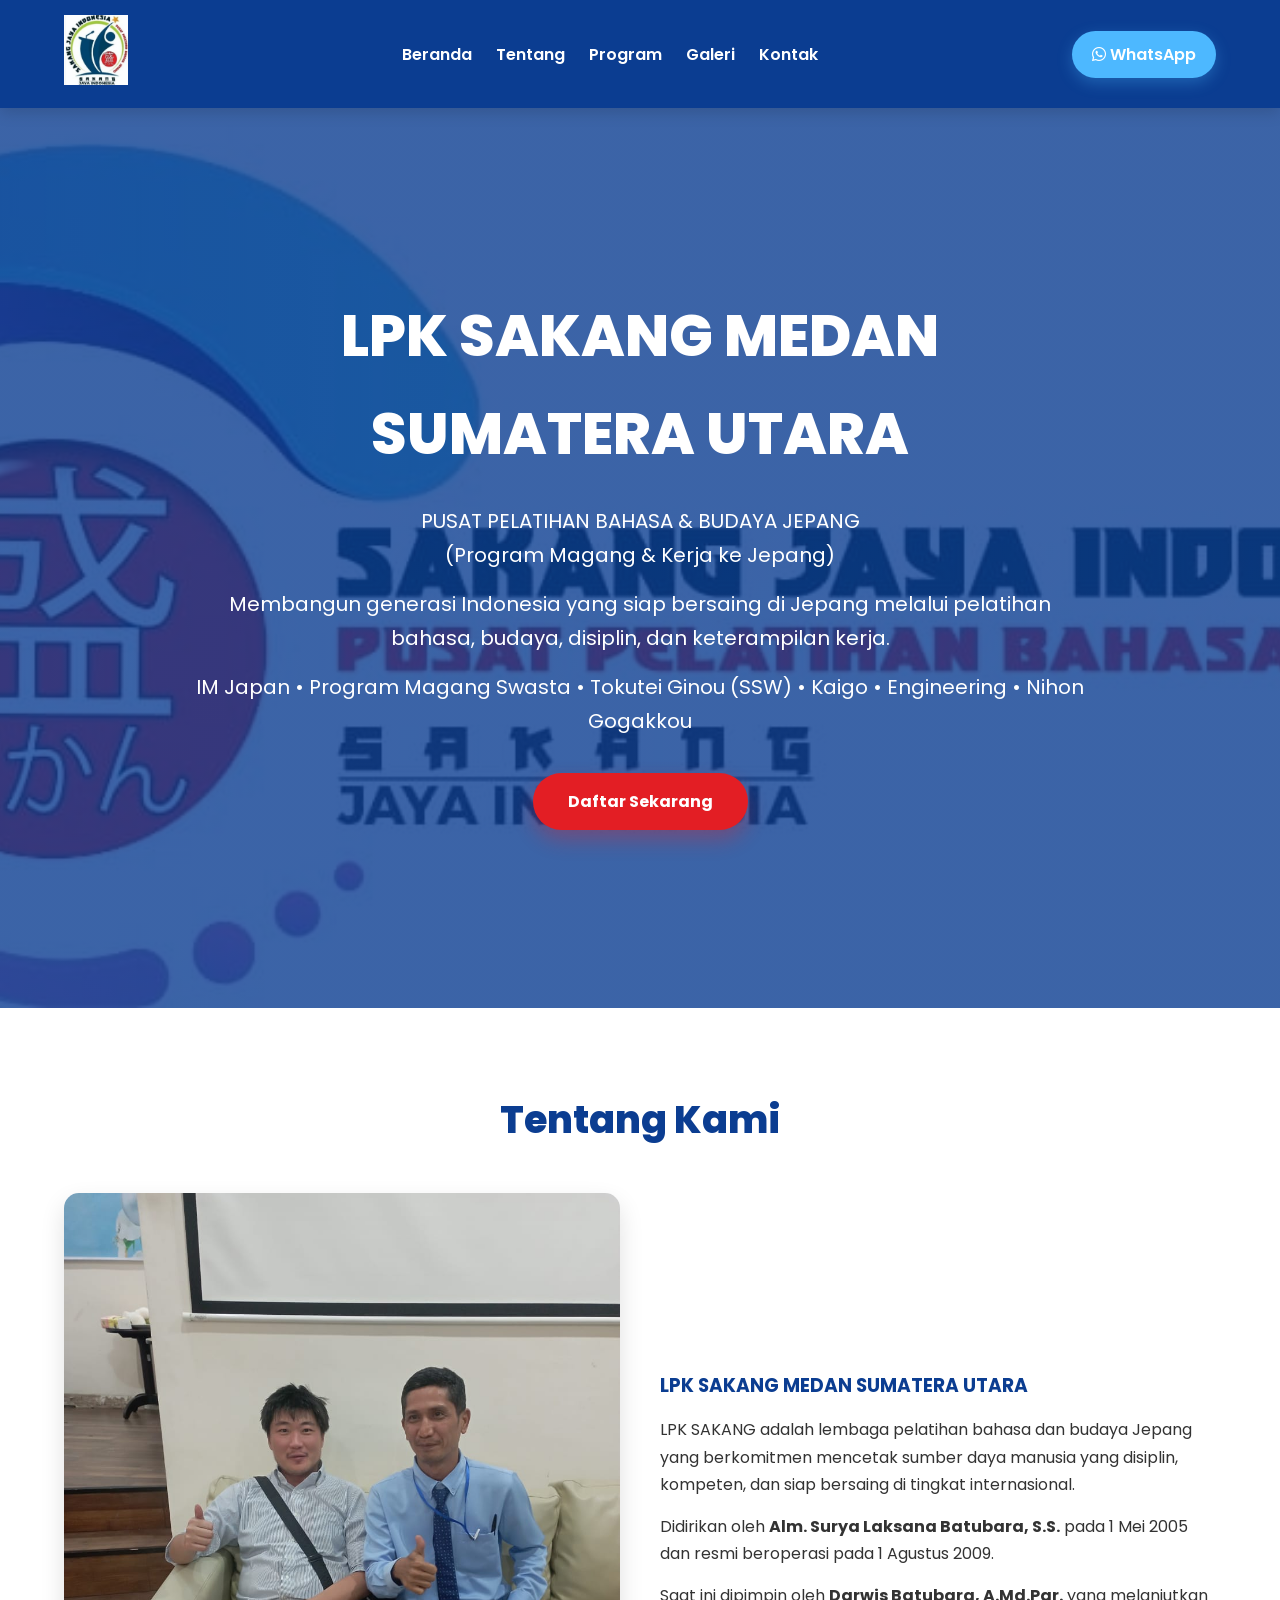
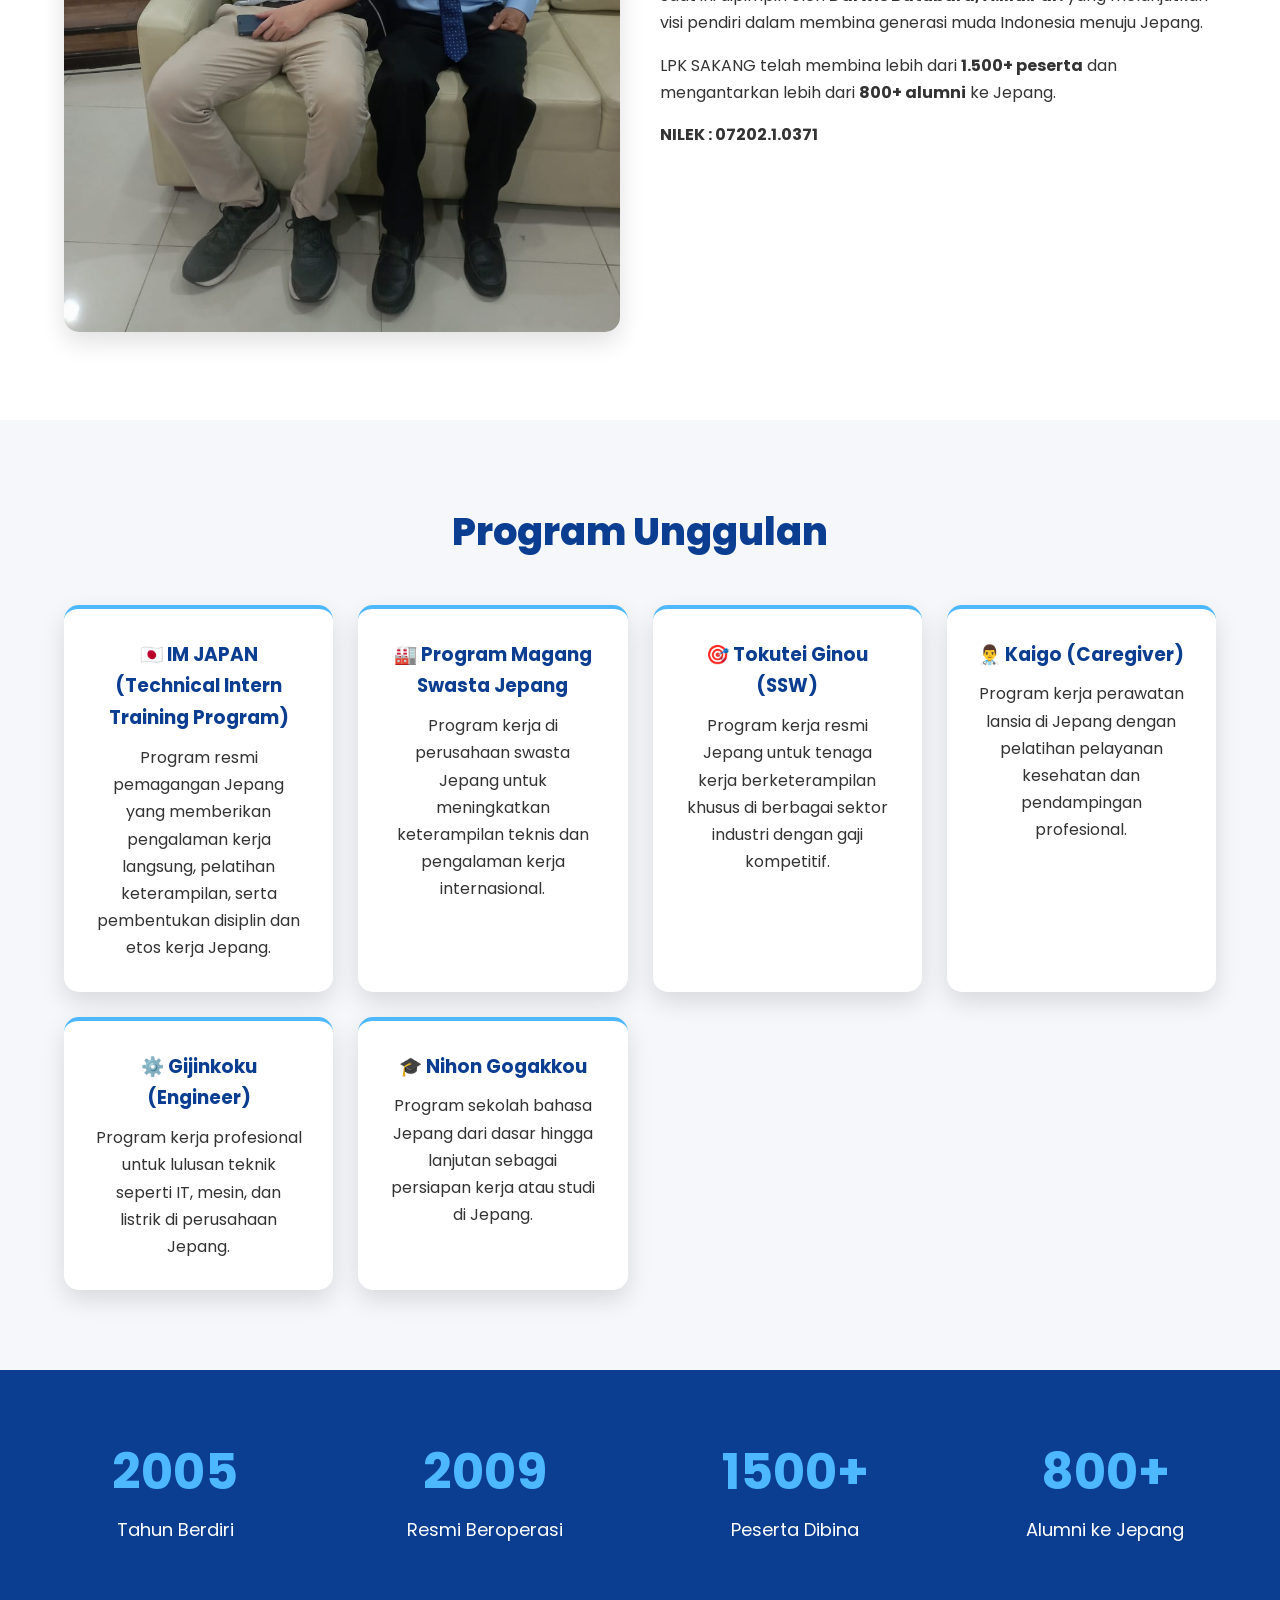
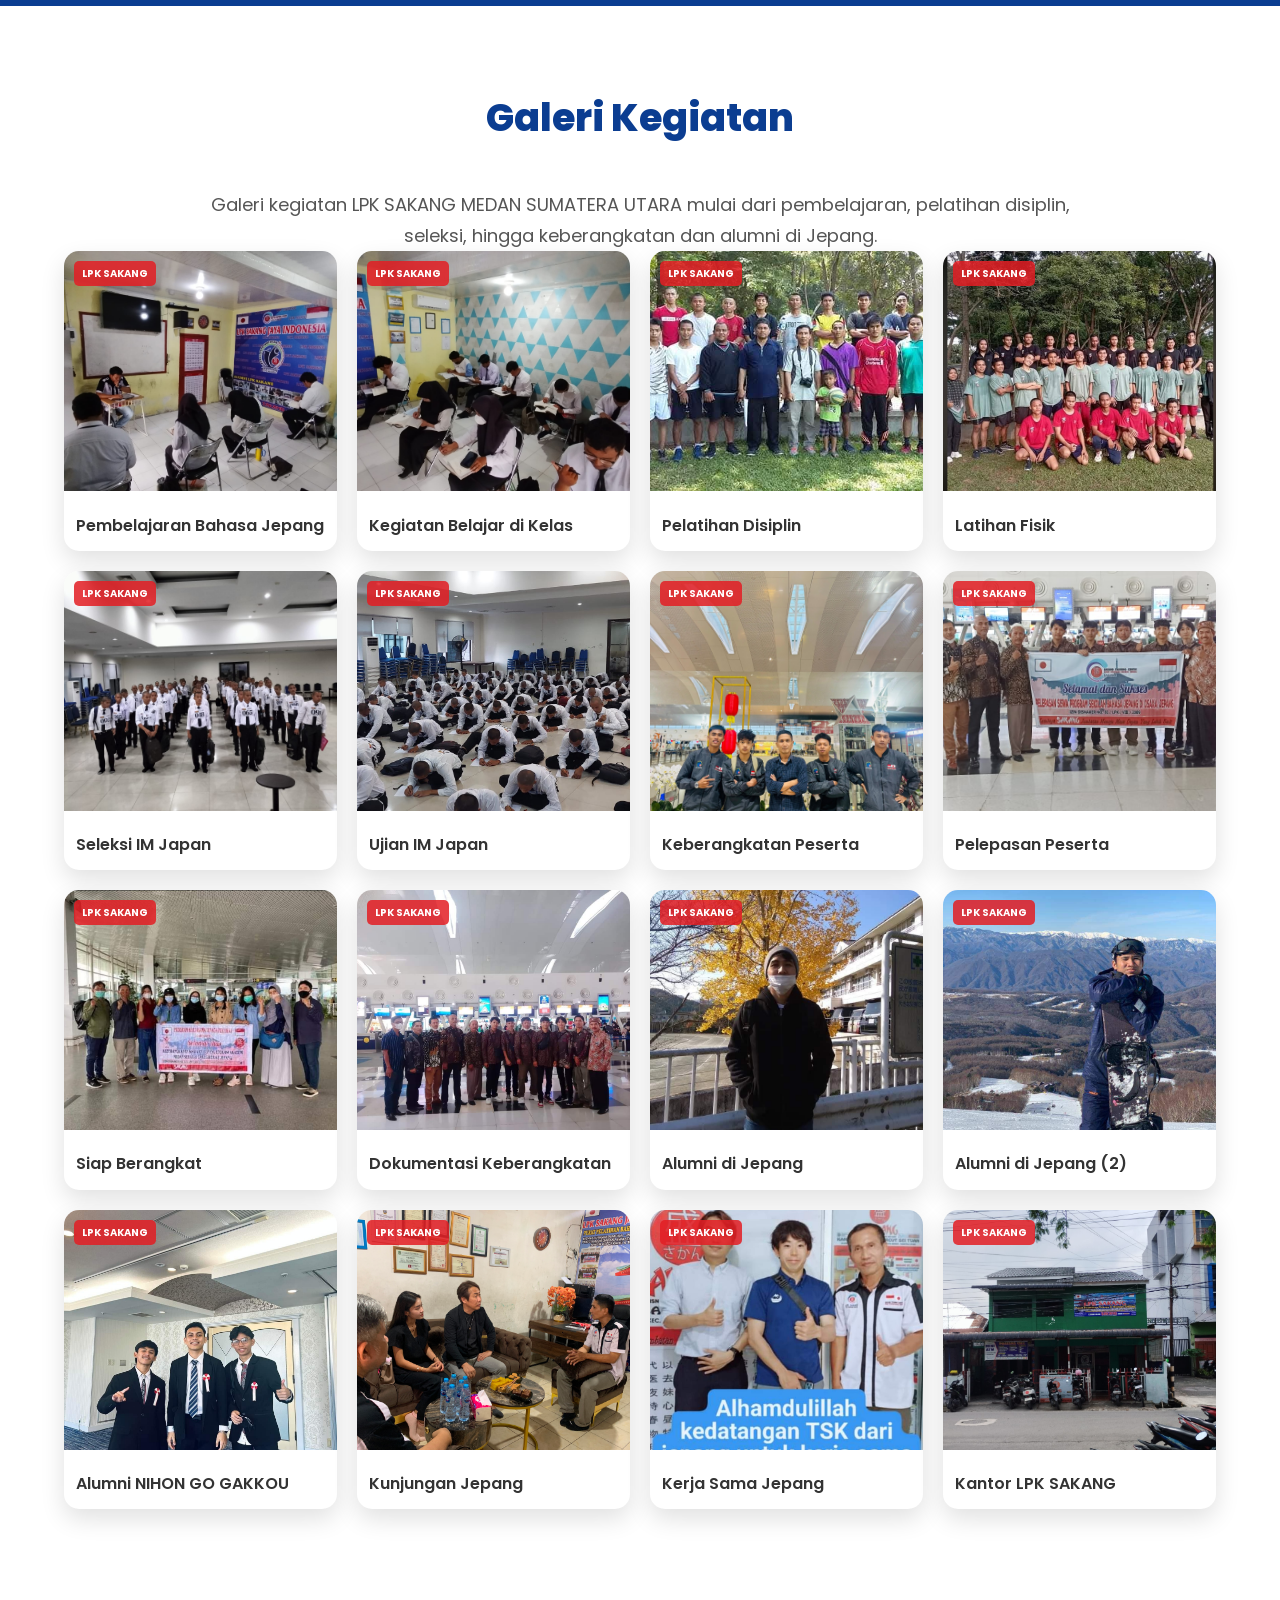
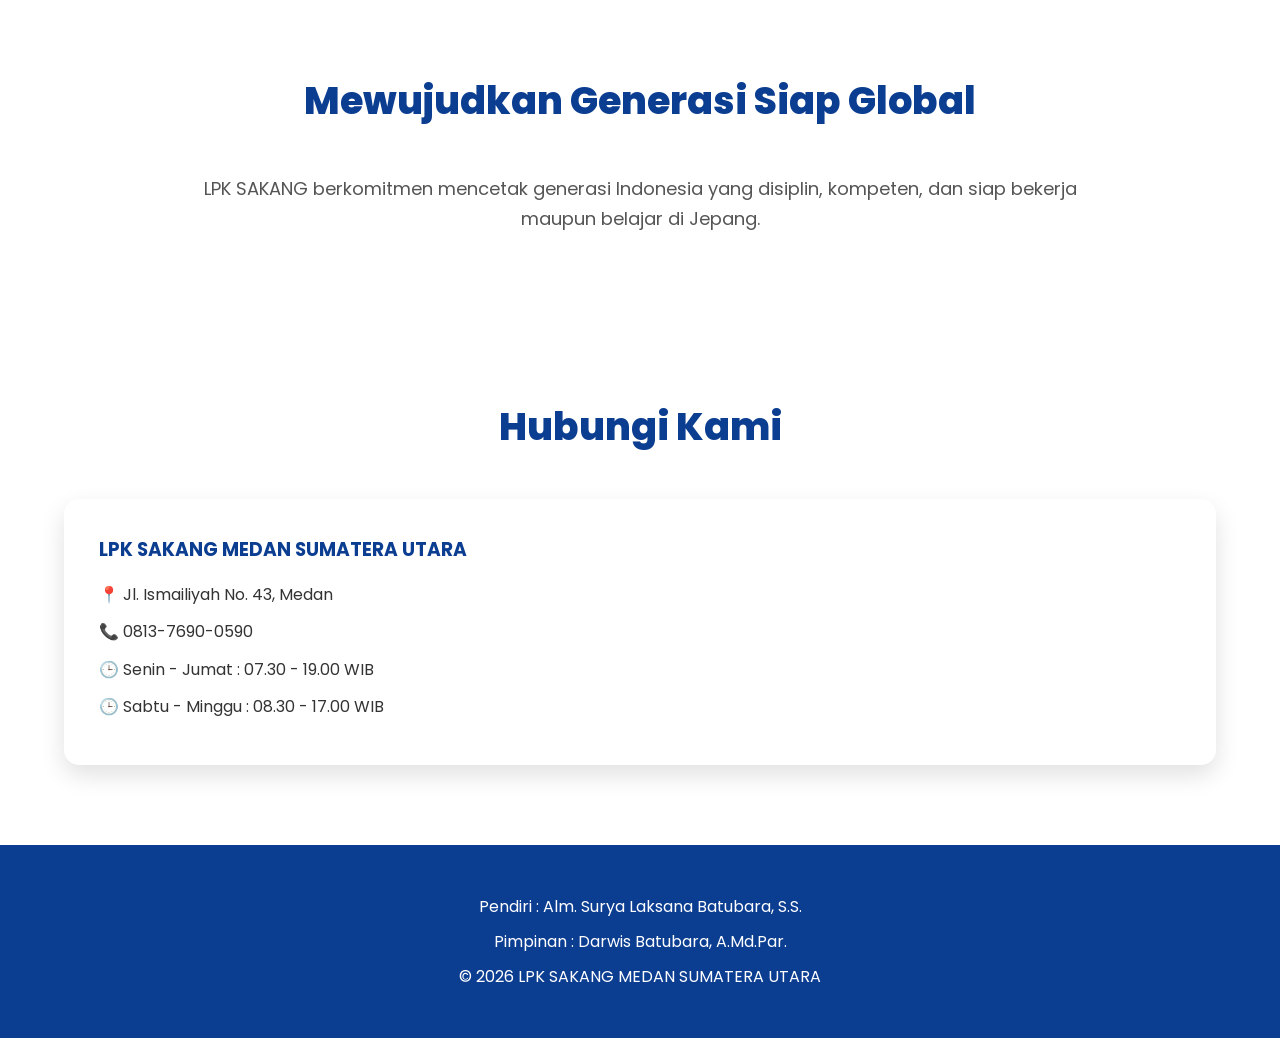
<file: index.html>
<!DOCTYPE html>
<html lang="id">

<head>

<meta charset="UTF-8">
<meta name="viewport" content="width=device-width, initial-scale=1.0">

<title>LPK SAKANG MEDAN SUMATERA UTARA</title>

<link rel="stylesheet" href="style.css">

<link href="https://fonts.googleapis.com/css2?family=Poppins:wght@300;400;500;600;700;800&display=swap" rel="stylesheet">

<link rel="stylesheet" href="https://cdnjs.cloudflare.com/ajax/libs/font-awesome/6.5.1/css/all.min.css">

</head>

<body>

<!-- HEADER -->
<header>
<div class="container nav">

<div class="logo">
<img src="images/logo.jfif" alt="Logo LPK SAKANG">
</div>

<nav>
<a href="#home">Beranda</a>
<a href="#about">Tentang</a>
<a href="#program">Program</a>
<a href="#gallery">Galeri</a>
<a href="#contact">Kontak</a>
</nav>

<a href="https://wa.me/6281376900590" class="btn-wa">
<i class="fab fa-whatsapp"></i> WhatsApp
</a>

</div>
</header>


<!-- HERO -->
<section class="hero" id="home">

<div class="hero-content">

<h1>LPK SAKANG MEDAN SUMATERA UTARA</h1>

<p class="subjudul">
PUSAT PELATIHAN BAHASA & BUDAYA JEPANG<br>
(Program Magang & Kerja ke Jepang)
</p>

<p>
Membangun generasi Indonesia yang siap bersaing di Jepang melalui pelatihan bahasa, budaya, disiplin, dan keterampilan kerja.
</p>

<p>
IM Japan • Program Magang Swasta • Tokutei Ginou (SSW) • Kaigo • Engineering • Nihon Gogakkou
</p>

<a href="#contact" class="btn-merah">Daftar Sekarang</a>

</div>

</section>


<!-- ABOUT -->
<section id="about">

<div class="container">

<h2 class="judul">Tentang Kami</h2>

<div class="about">

<div class="about-img">
<img src="images/darwis.jfif" alt="Pimpinan LPK SAKANG">
</div>

<div class="about-text">

<h3>LPK SAKANG MEDAN SUMATERA UTARA</h3>

<p>
LPK SAKANG adalah lembaga pelatihan bahasa dan budaya Jepang yang berkomitmen mencetak sumber daya manusia yang disiplin, kompeten, dan siap bersaing di tingkat internasional.
</p>

<p>
Didirikan oleh <strong>Alm. Surya Laksana Batubara, S.S.</strong> pada 1 Mei 2005 dan resmi beroperasi pada 1 Agustus 2009.
</p>

<p>
Saat ini dipimpin oleh <strong>Darwis Batubara, A.Md.Par.</strong> yang melanjutkan visi pendiri dalam membina generasi muda Indonesia menuju Jepang.
</p>

<p>
LPK SAKANG telah membina lebih dari <strong>1.500+ peserta</strong> dan mengantarkan lebih dari <strong>800+ alumni</strong> ke Jepang.
</p>

<p><strong>NILEK : 07202.1.0371</strong></p>

</div>

</div>

</div>

</section>


<!-- PROGRAM UNGGULAN -->
<section id="program">

<div class="container">

<h2 class="judul">Program Unggulan</h2>

<div class="cards">

<div class="card">
<h3>🇯🇵 IM JAPAN (Technical Intern Training Program)</h3>
<p>
Program resmi pemagangan Jepang yang memberikan pengalaman kerja langsung, pelatihan keterampilan, serta pembentukan disiplin dan etos kerja Jepang.
</p>
</div>

<div class="card">
<h3>🏭 Program Magang Swasta Jepang</h3>
<p>
Program kerja di perusahaan swasta Jepang untuk meningkatkan keterampilan teknis dan pengalaman kerja internasional.
</p>
</div>

<div class="card">
<h3>🎯 Tokutei Ginou (SSW)</h3>
<p>
Program kerja resmi Jepang untuk tenaga kerja berketerampilan khusus di berbagai sektor industri dengan gaji kompetitif.
</p>
</div>

<div class="card">
<h3>👨‍⚕️ Kaigo (Caregiver)</h3>
<p>
Program kerja perawatan lansia di Jepang dengan pelatihan pelayanan kesehatan dan pendampingan profesional.
</p>
</div>

<div class="card">
<h3>⚙️ Gijinkoku (Engineer)</h3>
<p>
Program kerja profesional untuk lulusan teknik seperti IT, mesin, dan listrik di perusahaan Jepang.
</p>
</div>

<div class="card">
<h3>🎓 Nihon Gogakkou</h3>
<p>
Program sekolah bahasa Jepang dari dasar hingga lanjutan sebagai persiapan kerja atau studi di Jepang.
</p>
</div>

</div>

</div>

</section>


<!-- STAT -->
<section class="stats">

<div class="stat">
<h1>2005</h1>
<p>Tahun Berdiri</p>
</div>

<div class="stat">
<h1>2009</h1>
<p>Resmi Beroperasi</p>
</div>

<div class="stat">
<h1>1500+</h1>
<p>Peserta Dibina</p>
</div>

<div class="stat">
<h1>800+</h1>
<p>Alumni ke Jepang</p>
</div>

</section>


<!-- GALLERY -->
<section id="gallery">

<div class="container">

<h2 class="judul">Galeri Kegiatan</h2>

<p class="visi-text">
Galeri kegiatan LPK SAKANG MEDAN SUMATERA UTARA mulai dari pembelajaran, pelatihan disiplin, seleksi, hingga keberangkatan dan alumni di Jepang.
</p>

<div class="gallery">

<div class="galeri-item"><img src="images/bljr.jfif"><p>Pembelajaran Bahasa Jepang</p></div>
<div class="galeri-item"><img src="images/bljr2.jfif"><p>Kegiatan Belajar di Kelas</p></div>
<div class="galeri-item"><img src="images/fisik.jfif"><p>Pelatihan Disiplin</p></div>
<div class="galeri-item"><img src="images/fisik2.jfif"><p>Latihan Fisik</p></div>
<div class="galeri-item"><img src="images/seleksi IM JAPAN.jfif"><p>Seleksi IM Japan</p></div>
<div class="galeri-item"><img src="images/Ujian Matematika (IM JAPAN).jfif"><p>Ujian IM Japan</p></div>
<div class="galeri-item"><img src="images/brkt1.jfif"><p>Keberangkatan Peserta</p></div>
<div class="galeri-item"><img src="images/brkt2.jfif"><p>Pelepasan Peserta</p></div>
<div class="galeri-item"><img src="images/brkt3.jfif"><p>Siap Berangkat</p></div>
<div class="galeri-item"><img src="images/brkt4.jfif"><p>Dokumentasi Keberangkatan</p></div>
<div class="galeri-item"><img src="images/alumni1.jfif"><p>Alumni di Jepang</p></div>
<div class="galeri-item"><img src="images/alumni2.jfif"><p>Alumni di Jepang (2)</p></div>
<div class="galeri-item"><img src="images/alumni3.jfif"><p>Alumni NIHON GO GAKKOU</p></div>
<div class="galeri-item"><img src="images/kunjungan tamu jepang.jfif"><p>Kunjungan Jepang</p></div>
<div class="galeri-item"><img src="images/kunjungan tamu jepang2.jfif"><p>Kerja Sama Jepang</p></div>
<div class="galeri-item"><img src="images/kantor.jfif"><p>Kantor LPK SAKANG</p></div>

</div>

</div>

</section>


<!-- VISI -->
<section class="visi">

<div class="container">

<h2 class="judul">Mewujudkan Generasi Siap Global</h2>

<p class="visi-text">
LPK SAKANG berkomitmen mencetak generasi Indonesia yang disiplin, kompeten, dan siap bekerja maupun belajar di Jepang.
</p>

</div>

</section>


<!-- CONTACT -->
<section id="contact">

<div class="container">

<h2 class="judul">Hubungi Kami</h2>

<div class="contact-box">

<h3>LPK SAKANG MEDAN SUMATERA UTARA</h3>

<p>📍 Jl. Ismailiyah No. 43, Medan</p>
<p>📞 0813-7690-0590</p>
<p>🕒 Senin - Jumat : 07.30 - 19.00 WIB</p>
<p>🕒 Sabtu - Minggu : 08.30 - 17.00 WIB</p>

</div>

</div>

</section>


<!-- FOOTER -->
<footer>

<p>Pendiri : Alm. Surya Laksana Batubara, S.S.</p>
<p>Pimpinan : Darwis Batubara, A.Md.Par.</p>
<p>© 2026 LPK SAKANG MEDAN SUMATERA UTARA</p>

</footer>

<script src="script.js"></script>

</body>
</html>
</file>
<file: style.css>
/* =====================================
LPK SAKANG MEDAN SUMATERA UTARA
STYLE.CSS - FINAL MODERN VERSION
===================================== */

*{
margin:0;
padding:0;
box-sizing:border-box;
font-family:'Poppins',sans-serif;
}

:root{
--biru-tua:#0B3D91;
--biru-muda:#4DB8FF;
--merah:#E31E24;
--putih:#FFFFFF;
--abu:#F5F7FA;
--shadow:0 10px 25px rgba(0,0,0,0.12);
}

html{
scroll-behavior:smooth;
}

body{
background:#ffffff;
color:#333;
line-height:1.7;
overflow-x:hidden;
}

/* ================= CONTAINER ================= */
.container{
width:90%;
max-width:1200px;
margin:auto;
}

/* ================= HEADER ================= */
header{
background:var(--biru-tua);
position:sticky;
top:0;
z-index:999;
box-shadow:0 4px 15px rgba(0,0,0,0.15);
}

.nav{
display:flex;
justify-content:space-between;
align-items:center;
padding:15px 0;
}

.logo img{
height:70px;
}

nav a{
color:white;
text-decoration:none;
margin-left:20px;
font-weight:600;
transition:0.3s;
position:relative;
}

nav a::after{
content:"";
position:absolute;
left:0;
bottom:-5px;
width:0%;
height:2px;
background:var(--biru-muda);
transition:0.3s;
}

nav a:hover{
color:var(--biru-muda);
}

nav a:hover::after{
width:100%;
}

/* ================= BUTTON ================= */
.btn-wa{
background:var(--biru-muda);
color:white;
text-decoration:none;
padding:10px 20px;
border-radius:30px;
font-weight:600;
transition:0.3s;
box-shadow:0 5px 15px rgba(77,184,255,0.3);
}

.btn-wa:hover{
transform:translateY(-2px);
background:#2aa7ff;
}

.btn-merah{
display:inline-block;
margin-top:20px;
background:var(--merah);
color:white;
text-decoration:none;
padding:15px 35px;
border-radius:40px;
font-weight:700;
transition:0.3s;
box-shadow:0 10px 20px rgba(227,30,36,0.3);
}

.btn-merah:hover{
transform:translateY(-3px);
background:#c8141a;
}

/* ================= HERO ================= */
.hero{
height:100vh;
background:
linear-gradient(rgba(11,61,145,.80),rgba(11,61,145,.80)),
url('images/banner.jfif');

background-size:cover;
background-position:center;

display:flex;
justify-content:center;
align-items:center;
text-align:center;

color:white;
}

.hero-content{
width:90%;
max-width:900px;
}

.hero h1{
font-size:58px;
font-weight:800;
margin-bottom:20px;
animation:fadeIn 1s ease-in-out;
}

.hero p{
font-size:20px;
margin-bottom:15px;
opacity:0.95;
}

@keyframes fadeIn{
from{opacity:0;transform:translateY(20px);}
to{opacity:1;transform:translateY(0);}
}

/* ================= SECTION ================= */
section{
padding:80px 0;
}

.judul{
text-align:center;
color:var(--biru-tua);
margin-bottom:40px;
font-size:38px;
font-weight:800;
}

/* ================= ABOUT ================= */
.about{
display:grid;
grid-template-columns:1fr 1fr;
gap:40px;
align-items:center;
}

.about-img img{
width:100%;
border-radius:15px;
box-shadow:var(--shadow);
transition:0.3s;
}

.about-img img:hover{
transform:scale(1.03);
}

.about-text h3{
color:var(--biru-tua);
margin-bottom:15px;
}

.about-text p{
margin-bottom:15px;
}

/* ================= PROGRAM ================= */
#program{
background:var(--abu);
}

.cards{
display:grid;
grid-template-columns:repeat(auto-fit,minmax(250px,1fr));
gap:25px;
}

.card{
background:white;
padding:30px;
border-radius:15px;
text-align:center;
box-shadow:var(--shadow);
transition:0.3s;
border-top:4px solid var(--biru-muda);
}

.card:hover{
transform:translateY(-8px);
}

.card h3{
color:var(--biru-tua);
margin-bottom:10px;
}

/* ================= STATS ================= */
.stats{
background:var(--biru-tua);
color:white;
display:grid;
grid-template-columns:repeat(4,1fr);
text-align:center;
padding:60px 20px;
}

.stat h1{
color:var(--biru-muda);
font-size:50px;
}

.stat p{
font-size:18px;
}

/* ================= GALLERY (MODERN UPGRADE) ================= */
.gallery{
display:grid;
grid-template-columns:repeat(auto-fit,minmax(250px,1fr));
gap:20px;
}

.galeri-item{
background:white;
border-radius:15px;
overflow:hidden;
box-shadow:var(--shadow);
transition:0.3s;
position:relative;
}

.galeri-item:hover{
transform:translateY(-6px);
}

.gallery img{
width:100%;
height:240px;
object-fit:cover;
transition:0.4s;
}

.galeri-item:hover img{
transform:scale(1.08);
filter:brightness(0.9);
}

.gallery p{
padding:12px;
font-weight:600;
color:#333;
}

/* badge kecil LPK */
.galeri-item::before{
content:"LPK SAKANG";
position:absolute;
top:10px;
left:10px;
background:rgba(227,30,36,0.85);
color:white;
font-size:10px;
padding:4px 8px;
border-radius:5px;
font-weight:bold;
}

/* ================= VISI TEXT ================= */
.visi-text{
text-align:center;
max-width:900px;
margin:auto;
font-size:18px;
color:#555;
}

/* ================= CONTACT ================= */
.contact-box{
background:white;
padding:35px;
border-radius:15px;
box-shadow:var(--shadow);
}

.contact-box h3{
color:var(--biru-tua);
margin-bottom:15px;
}

.contact-box p{
margin-bottom:10px;
}

/* ================= FOOTER ================= */
footer{
background:var(--biru-tua);
color:white;
text-align:center;
padding:40px 20px;
}

footer p{
margin:8px 0;
}

/* ================= RESPONSIVE ================= */
@media(max-width:768px){

nav{
display:none;
}

.hero h1{
font-size:32px;
}

.hero p{
font-size:16px;
}

.about{
grid-template-columns:1fr;
}

.stats{
grid-template-columns:1fr 1fr;
gap:20px;
}

}
</file>
